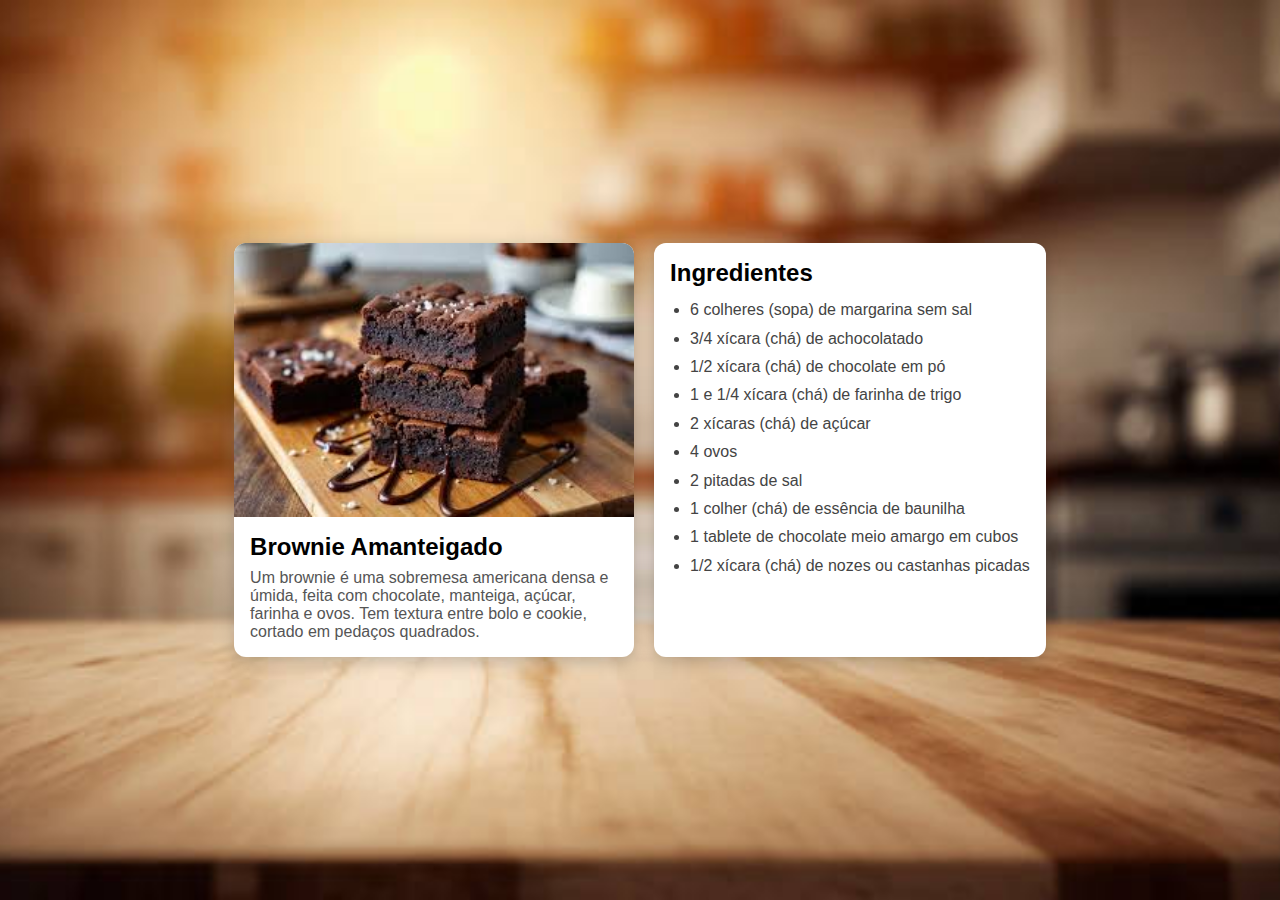
<file: index.html>
<!DOCTYPE html>
<html lang="pt-br">
<head>
  <meta charset="UTF-8">
  <meta name="viewport" content="width=device-width, initial-scale=1.0">
  <title>Receita simples</title>
  <link rel="stylesheet" href="./css/style.css">
  
</head>
<body>

  <main class="page">
    
    <!-- Card 1: descrição -->
    <article class="card" aria-labelledby="titulo-receita">
      <img 
        class="card__img" 
        src="./assets.img/brawnie.jpg" 
        alt="Foto de um brownie amanteigado">
      
      <div class="card__body">
      
        <h1 id="titulo-receita" class="card__title">Brownie Amanteigado</h1>
        <p class="card__desc">
          Um brownie é uma sobremesa americana densa e úmida, feita com
          chocolate, manteiga, açúcar, farinha e ovos. Tem textura entre bolo
          e cookie, cortado em pedaços quadrados.
        </p>
      </div>
    </article>

    <!-- Card 2: ingredientes -->
    <article class="card">
      <div class="card__body">
        <h2 class="card__title">Ingredientes</h2>
        <ul class="ingredients">
          <li>6 colheres (sopa) de margarina sem sal</li>
          <li>3/4 xícara (chá) de achocolatado</li>
          <li>1/2 xícara (chá) de chocolate em pó</li>
          <li>1 e 1/4 xícara (chá) de farinha de trigo</li>
          <li>2 xícaras (chá) de açúcar</li>
          <li>4 ovos</li>
          <li>2 pitadas de sal</li>
          <li>1 colher (chá) de essência de baunilha</li>
          <li>1 tablete de chocolate meio amargo em cubos</li>
          <li>1/2 xícara (chá) de nozes ou castanhas picadas</li>
        </ul>
      </div>
    </article>

  </main>

</body>
</html>
</file>
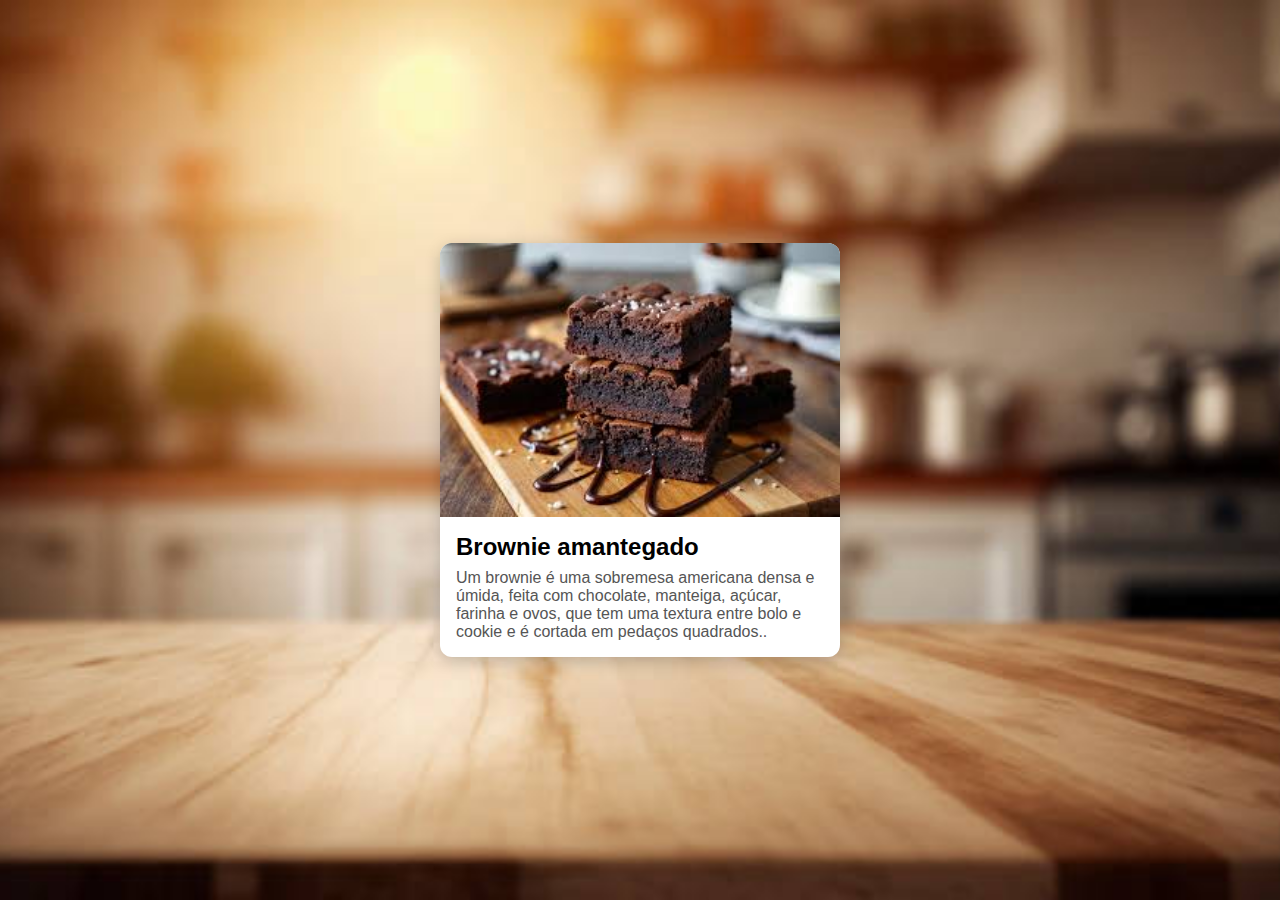
<file: undex.html>
<!DOCTYPE html>
<html lang="pt-br">
<head>
    <meta charset="UTF-8">
    <meta name="viewport" content="width=

    , initial-scale=1.0">
    <title>Receita simples</title>
    <link rel="stylesheet" href="./css/style.css">
</head>
<body>
    



  <main class="page">
    <article class="card" aria-labelledby="titulo-receita fr brownie">
      <!-- Imagem no topo: responsiva e com texto alternativo -->
      <img
        class="card__img"
        src="./img/brawnie.jpg"
        alt="receita de brownie"
       
      />

      <div class="card__body">
        <h1 id="titulo-receita" class="card__title">Brownie amantegado</h1>
        <p class="card__desc">
          Um brownie é uma sobremesa americana densa e úmida, feita com chocolate, manteiga, açúcar, farinha e ovos, que tem uma textura entre bolo e cookie e é cortada em pedaços quadrados..
        </p>
      </div>
    </article>
  </main>



</body>
</html>
</file>
<file: css/style.css>
*,
*::before,
*::after {
  box-sizing: border-box;
}

body {
  margin: 0;
  font-family: Arial, sans-serif;
  background-image: url(../assets.img/istockphoto-1487299316-612x612.jpg);
  background-size: cover;
  background-position: center;
  background-repeat: no-repeat;
  display: flex;
  justify-content: center;
  align-items: center;
  min-height: 100vh;
}

/* Container que organiza os cards */
.page {
  display: flex;
  flex-wrap: wrap;   /* quebra em telas pequenas */
  gap: 20px;
  padding: 20px;
    
}

/* Estilo dos cards */
.card {
  max-width: 400px;
  background: #fff;
  border-radius: 12px;
  overflow: hidden;
  box-shadow: 0 4px 16px rgba(0,0,0,.2);
  transition: transform 0.6s ease, box-shadow 0.6s ease;
    
}

.card:hover {
  transform: translateY(-15px);
  box-shadow: 0 8px 24px rgba(0,0,0,.3);
}

/* Imagem do card */
.card__img {
  display: block;
  width: 100%;
  height: auto;

}

/* Conteúdo do card */
.card__body {
  padding: 16px;

}

.card__title {
  margin: 0 0 8px;
  font-size: 1.5rem;
}

.card__desc {
  margin: 0;
  color: #555;
}

/* Lista de ingredientes */
.ingredients {
  margin: 12px 0 0;
  padding-left: 20px;
  color: #444;
}

.ingredients li {
  margin-bottom: 6px;
  line-height: 1.4;
}
</file>
